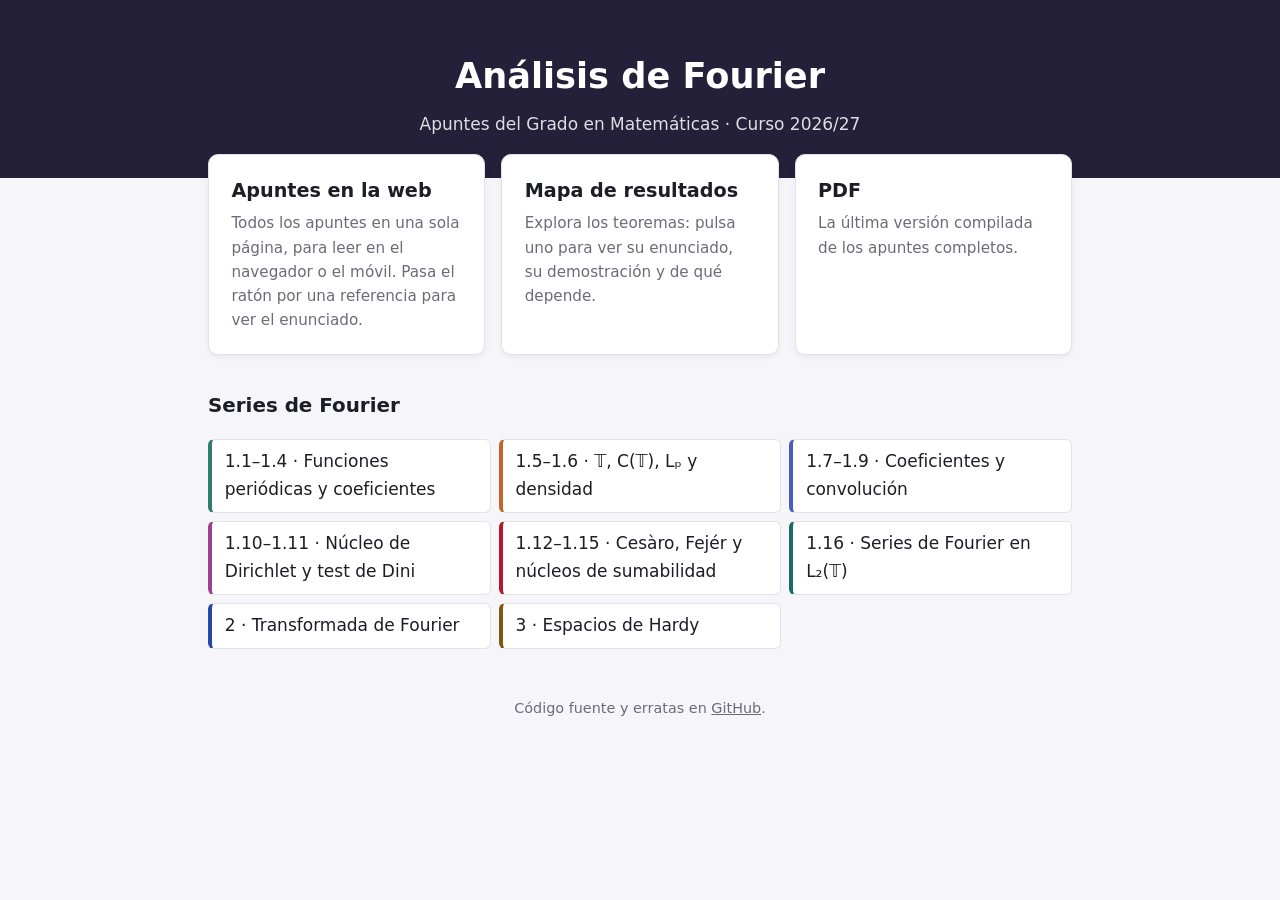
<file: web/index.html>
<!DOCTYPE html>
<html lang="es">
<head>
<meta charset="utf-8">
<meta name="viewport" content="width=device-width, initial-scale=1">
<title>Análisis de Fourier · Apuntes</title>
<meta name="description" content="Apuntes de Análisis de Fourier (Grado en Matemáticas, UPV): series de Fourier, convolución, núcleos de Dirichlet y Fejér, convergencia de Dini y Cesàro, L₂. Versión web, mapa interactivo de resultados y PDF.">
<style>
  :root { --barra: #24203a; --texto: #1d1d24; --suave: #6b6b78; --borde: #e2e2ea; --fondo: #f6f6fa; --tarjeta: #fff; --hover: #f0f0f8; color-scheme: light; }
  @media (prefers-color-scheme: dark) {
    :root { --texto: #e4e4ec; --suave: #a3a3b3; --borde: #3a3946; --fondo: #15141b; --tarjeta: #1f1e28; --hover: #2a2936; color-scheme: dark; }
  }
  * { box-sizing: border-box; }
  body { margin: 0; background: var(--fondo); color: var(--texto); font: 17px/1.6 "Source Sans 3", "Segoe UI", system-ui, sans-serif; }
  header { padding: 3rem 1rem 2.5rem; background: var(--barra); color: #fff; text-align: center; }
  header h1 { margin: 0 0 .4rem; font-size: 2.2rem; }
  header p { margin: 0; opacity: .85; }
  main { max-width: 56rem; margin: -1.5rem auto 3rem; padding: 0 1rem; }
  .tarjetas { display: grid; grid-template-columns: repeat(auto-fit, minmax(15rem, 1fr)); gap: 1rem; }
  .tarjeta { display: block; padding: 1.3rem 1.4rem; background: var(--tarjeta); border: 1px solid var(--borde); border-radius: 10px; color: inherit; text-decoration: none; box-shadow: 0 2px 6px rgba(0,0,0,.06); transition: transform .15s, box-shadow .15s; }
  .tarjeta:hover { transform: translateY(-2px); box-shadow: 0 6px 16px rgba(0,0,0,.1); }
  .tarjeta h2 { margin: 0 0 .3rem; font-size: 1.2rem; }
  .tarjeta p { margin: 0; color: var(--suave); font-size: .95rem; }
  h3 { margin: 2.2rem 0 .7rem; }
  .temas { display: grid; grid-template-columns: repeat(auto-fit, minmax(16rem, 1fr)); gap: .5rem; padding: 0; list-style: none; }
  .temas a { display: block; padding: .55rem .8rem; background: var(--tarjeta); border: 1px solid var(--borde); border-left: 4px solid var(--c); border-radius: 6px; color: inherit; text-decoration: none; }
  .temas a:hover { background: var(--hover); }
  footer { text-align: center; color: var(--suave); font-size: .9rem; padding-bottom: 2rem; }
  footer a { color: inherit; }
</style>
</head>
<body>
<header>
  <h1>Análisis de Fourier</h1>
  <p>Apuntes del Grado en Matemáticas · Curso 2026/27</p>
</header>
<main>
  <div class="tarjetas">
    <a class="tarjeta" href="apuntes/"><h2>Apuntes en la web</h2><p>Todos los apuntes en una sola página, para leer en el navegador o el móvil. Pasa el ratón por una referencia para ver el enunciado.</p></a>
    <a class="tarjeta" href="mapa/"><h2>Mapa de resultados</h2><p>Explora los teoremas: pulsa uno para ver su enunciado, su demostración y de qué depende.</p></a>
    <a class="tarjeta" href="https://github.com/jmnu4245/Analisis-de-fourier/releases/latest"><h2>PDF</h2><p>La última versión compilada de los apuntes completos.</p></a>
  </div>
  <h3>Series de Fourier</h3>
  <ul class="temas">
    <li><a style="--c:#2f7d6d" href="apuntes/#tema1-1">1.1–1.4 · Funciones periódicas y coeficientes</a></li>
    <li><a style="--c:#c0662c" href="apuntes/#tema1-5">1.5–1.6 · 𝕋, C(𝕋), Lₚ y densidad</a></li>
    <li><a style="--c:#4a5bc4" href="apuntes/#tema1-7">1.7–1.9 · Coeficientes y convolución</a></li>
    <li><a style="--c:#9c3f8c" href="apuntes/#tema1-10">1.10–1.11 · Núcleo de Dirichlet y test de Dini</a></li>
    <li><a style="--c:#b3182b" href="apuntes/#tema1-12">1.12–1.15 · Cesàro, Fejér y núcleos de sumabilidad</a></li>
    <li><a style="--c:#1e6b66" href="apuntes/#tema1-16">1.16 · Series de Fourier en L₂(𝕋)</a></li>
    <li><a style="--c:#2448a8" href="apuntes/#tema2">2 · Transformada de Fourier</a></li>
    <li><a style="--c:#7a5a12" href="apuntes/#tema3">3 · Espacios de Hardy</a></li>
  </ul>
</main>
<footer>Código fuente y erratas en <a href="https://github.com/jmnu4245/Analisis-de-fourier">GitHub</a>.</footer>
</body>
</html>
</file>
